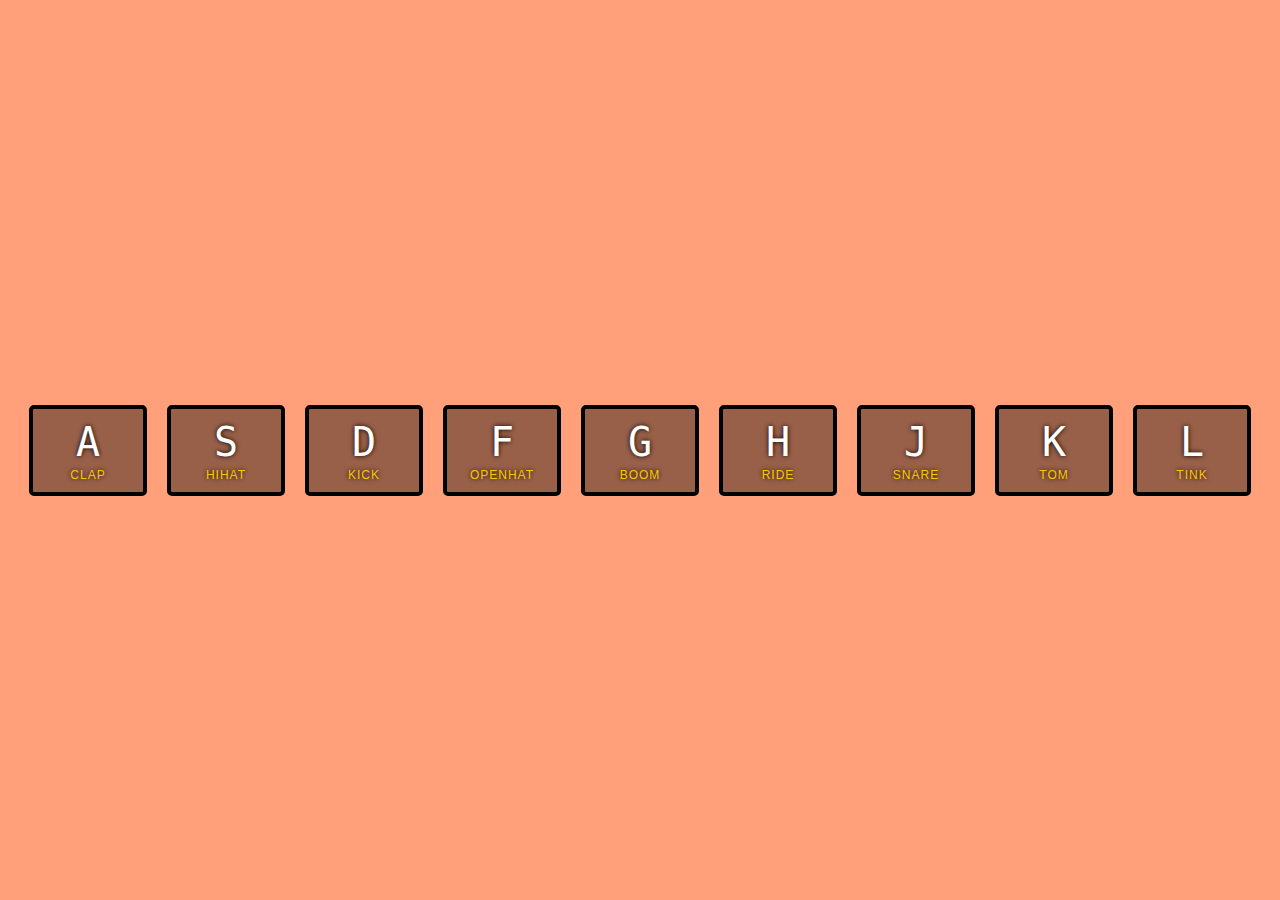
<file: 1_JS Drumkit/index.html>
<!DOCTYPE html>
<html lang="en">
<head>
  <meta charset="UTF-8">
  <title>JS Drum Kit</title>
  <link rel="stylesheet" href="style.css">
</head>
<body>
  <div class="keys">
    <div data-key="65" class="key">
      <kbd>A</kbd>
      <span class="sound">clap</span>
    </div>
    <div data-key="83" class="key">
      <kbd>S</kbd>
      <span class="sound">hihat</span>
    </div>
    <div data-key="68" class="key">
      <kbd>D</kbd>
      <span class="sound">kick</span>
    </div>
    <div data-key="70" class="key">
      <kbd>F</kbd>
      <span class="sound">openhat</span>
    </div>
    <div data-key="71" class="key">
      <kbd>G</kbd>
      <span class="sound">boom</span>
    </div>
    <div data-key="72" class="key">
      <kbd>H</kbd>
      <span class="sound">ride</span>
    </div>
    <div data-key="74" class="key">
      <kbd>J</kbd>
      <span class="sound">snare</span>
    </div>
    <div data-key="75" class="key">
      <kbd>K</kbd>
      <span class="sound">tom</span>
    </div>
    <div data-key="76" class="key">
      <kbd>L</kbd>
      <span class="sound">tink</span>
    </div>
  </div>

  <audio data-key="65" src="sounds/clap.wav"></audio>
  <audio data-key="83" src="sounds/hihat.wav"></audio>
  <audio data-key="68" src="sounds/kick.wav"></audio>
  <audio data-key="70" src="sounds/openhat.wav"></audio>
  <audio data-key="71" src="sounds/boom.wav"></audio>
  <audio data-key="72" src="sounds/ride.wav"></audio>
  <audio data-key="74" src="sounds/snare.wav"></audio>
  <audio data-key="75" src="sounds/tom.wav"></audio>
  <audio data-key="76" src="sounds/tink.wav"></audio>

  <script src="script.js"></script>
</body>
</html>
</file>
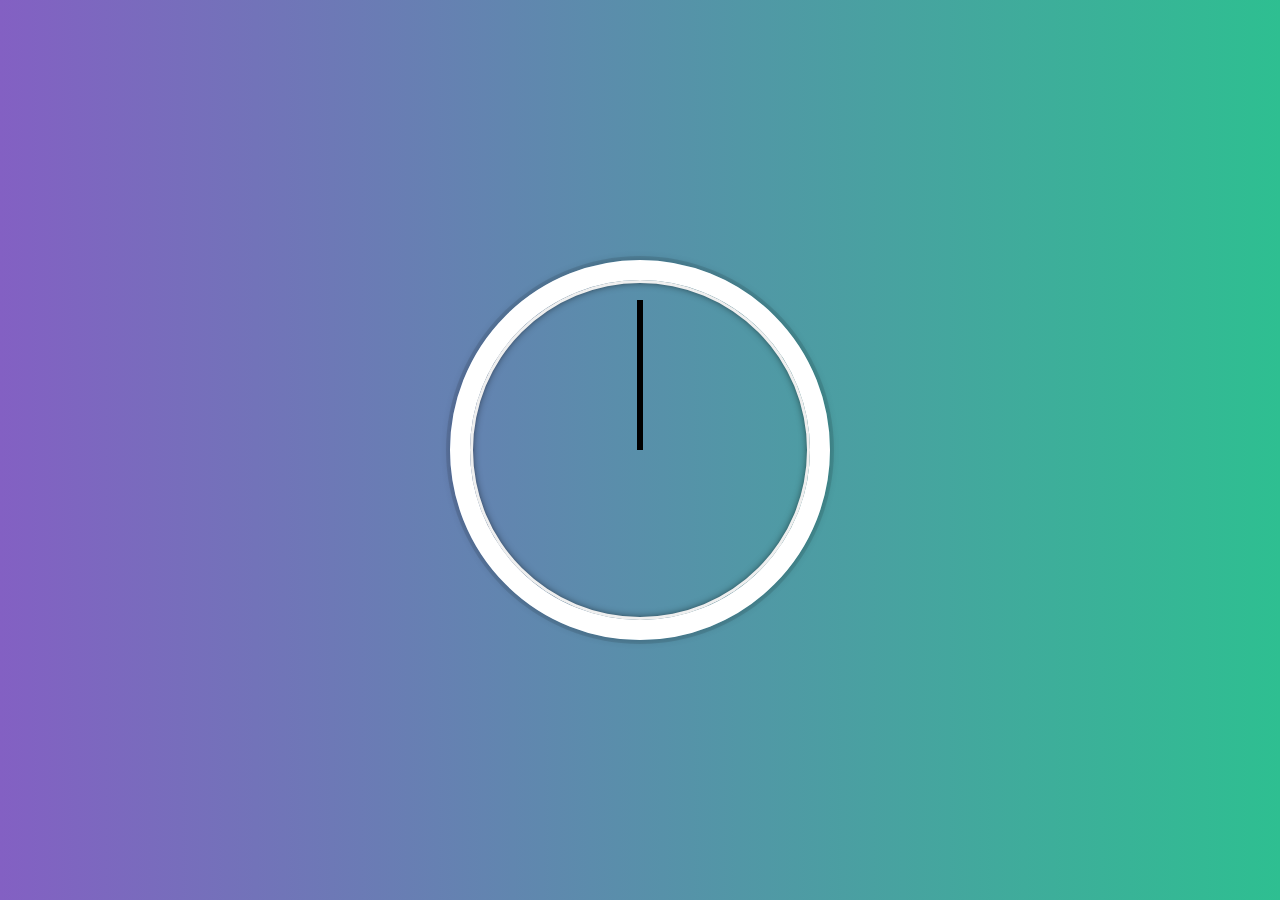
<file: 2_JS CSS Clock/index.html>
<!DOCTYPE html>
<html lang="en">
<head>
  <link rel="stylesheet" href="style.css">
<meta charset="UTF-8">
<title>JS + CSS Clock</title>
</head>
<body>
	<div class="clock">
		<div class="clock-face">
			<div class="hand hour-hand"></div>
			<div class="hand min-hand"></div>
			<div class="hand second-hand"></div>
		</div>
	</div>
<script src="script.js"></script>
</body>
</html>
</file>
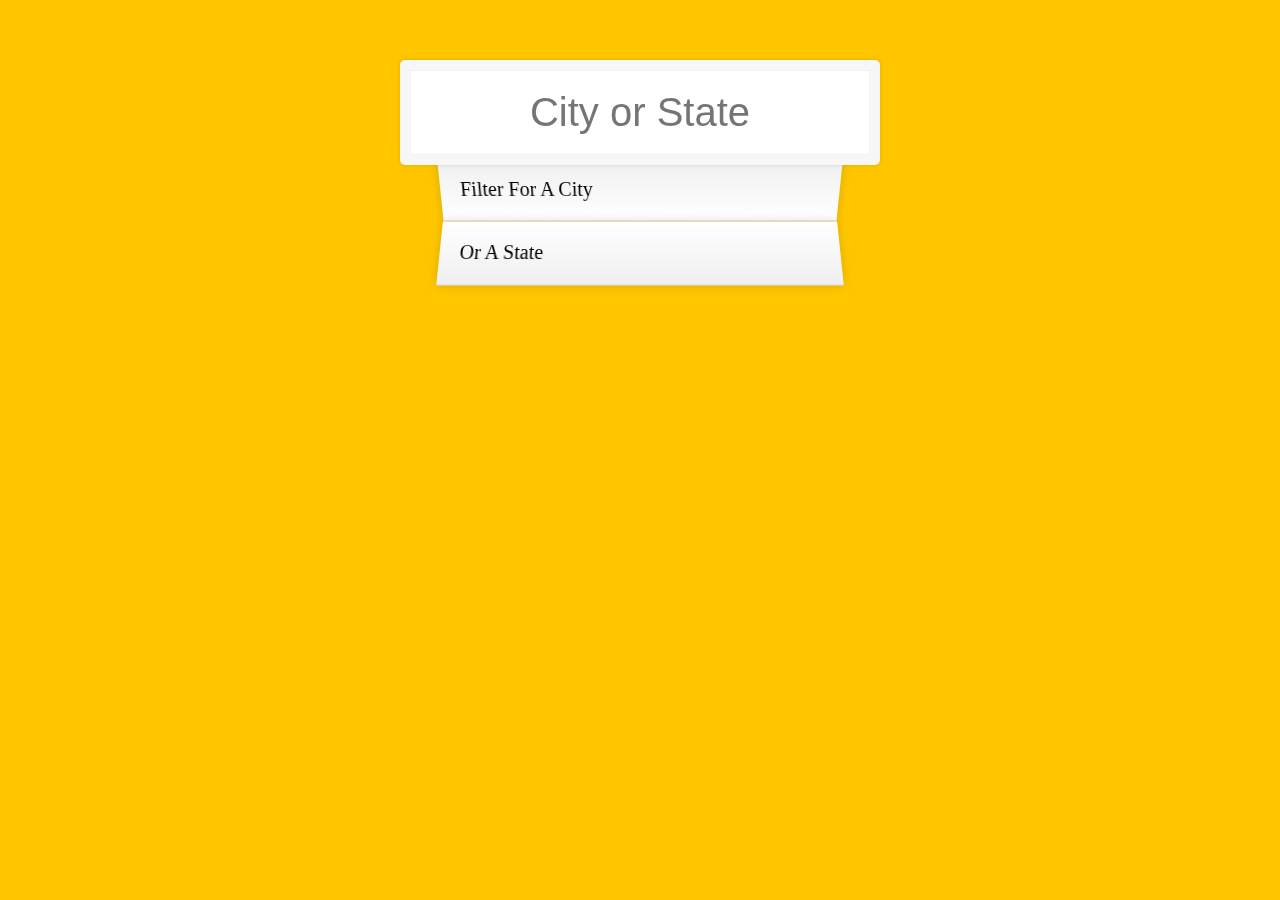
<file: 6_SearchAndHiglightFromDummyData/index.html>
<!DOCTYPE html>
<html lang="en">

<head>
    <meta charset="UTF-8">
    <title>Type Ahead 👀</title>
    <link rel="stylesheet" href="style.css">
</head>

<body>

    <form class="search-form">
        <input type="text" class="search" placeholder="City or State">
        <ul class="suggestions">
            <li>Filter for a city</li>
            <li>or a state</li>
        </ul>
    </form>

    <script>
        const endpoint = 'https://gist.githubusercontent.com/Miserlou/c5cd8364bf9b2420bb29/raw/2bf258763cdddd704f8ffd3ea9a3e81d25e2c6f6/cities.json';

        const cities = [];

        // fetch will return a Promise
        fetch(endpoint)
            .then(blob => blob.json())
            .then((data) => {
                // console.log(data)
                cities.push(...data) // gives ua array of 1000 items
            })

        function findMatches(wordToMatch, cities) {
            return cities.filter((place) => {
                // check if matches the State / City

                // we use regEx
                const regex = new RegExp(wordToMatch, 'gi')
                return place.city.match(regex) || place.city.match(regex);

            })
        }

        function displayNumberWithCommas(x) {
            return x.toString().replace(/\B(?=(\d{3})+(?!\d))/g, ',');
        }

        function displayMatches() {
            // console.log(this);   console.log(this.value);

            const matchArray = findMatches(this.value, cities);
            const html = matchArray.map((place) => {

                const regex = new RegExp(this.value, 'gi');
                const cityName = place.city.replace(regex, `<span class=hl>${this.value}</span> `)
                const stateName = place.state.replace(regex, `<span class=hl>${this.value}</span> `)

                return `
                <li>
                    <span class="name">${cityName}, ${stateName}</span>
                    <span class="population">${displayNumberWithCommas(place.population)}</span>
                </li>
                `;

                // NOTE : Now map returns an array and we need one single string, so we do `.join('')`
            }).join('');

            suggestions.innerHTML = html;

        }

        const searchInput = document.querySelector('.search');
        const suggestions = document.querySelector('.suggestions');


        searchInput.addEventListener('change', displayMatches); // only fires when we are outside the container
        searchInput.addEventListener('keyup', displayMatches);

    </script>
</body>

</html>
</file>
<file: 1_JS Drumkit/style.css>
html {
  font-size: 10px;
  background-color: lightsalmon;
}

body,html {
  margin: 0;
  padding: 0;
  font-family: sans-serif;
}

.keys {
  display: flex;
  flex: 1;
  min-height: 100vh;
  align-items: center;
  justify-content: center;
}

.key {
  border: .4rem solid black;
  border-radius: .5rem;
  margin: 1rem;
  font-size: 1.5rem;
  padding: 1rem .5rem;
  transition: all .1s ease;
  width: 10rem;
  text-align: center;
  color: white;
  background: rgba(0,0,0,0.4);
  text-shadow: 0 0 .5rem black;
}

.playing {
  transform: scale(1.2);
  border-color: #ffc600;
  box-shadow: 0 0 1rem #ffc600;
}

kbd {
  display: block;
  font-size: 4rem;
}

.sound {
  font-size: 1.2rem;
  text-transform: uppercase;
  letter-spacing: .1rem;
  color: #ffc600;
}
</file>
<file: 2_JS CSS Clock/style.css>
html {
    background: linear-gradient(to right, #8360c3, #2ebf91);
    background-size: cover;
    font-family: 'helvetica neue';
    text-align: center;
    font-size: 10px;
}

body {
    margin: 0;
    font-size: 2rem;
    display: flex;
    flex: 1;
    min-height: 100vh;
    align-items: center;
}

.clock {
    width: 30rem;
    height: 30rem;
    border: 20px solid white;
    border-radius: 50%;
    margin: 50px auto;
    position: relative;
    padding: 2rem;
    box-shadow:
        0 0 0 4px rgba(0,0,0,0.1), inset 0 0 0 3px #EFEFEF,
        inset 0 0 10px black, 0 0 10px rgba(0,0,0,0.2);
}

.clock-face {
    position: relative;
    width: 100%;
    height: 100%;
    transform: translateY(-3px); /* account for the height of the clock hands */
}

.hand {
    width: 50%;
    height: 6px;
    background: black;
    position: absolute;
    top: 50%;
    transform-origin: 100%;
    transform: rotate(90deg);
    /* transition: all 0.05s; */
    -o-transition-timing-function: cubic-bezier(0.1, 2.7, 0.58, 1)
}
</file>
<file: 6_SearchAndHiglightFromDummyData/style.css>
html {
  box-sizing: border-box;
  background: #ffc600;
  font-family: 'helvetica neue';
  font-size: 20px;
  font-weight: 200;
}

*, *:before, *:after {
  box-sizing: inherit;
}

input {
  width: 100%;
  padding: 20px;
}

.search-form {
  max-width: 400px;
  margin: 50px auto;
}

input.search {
  margin: 0;
  text-align: center;
  outline: 0;
  border: 10px solid #F7F7F7;
  width: 120%;
  left: -10%;
  position: relative;
  top: 10px;
  z-index: 2;
  border-radius: 5px;
  font-size: 40px;
  box-shadow: 0 0 5px rgba(0, 0, 0, 0.12), inset 0 0 2px rgba(0, 0, 0, 0.19);
}

.suggestions {
  margin: 0;
  padding: 0;
  position: relative;
  /*perspective: 20px;*/
}

.suggestions li {
  background: white;
  list-style: none;
  border-bottom: 1px solid #D8D8D8;
  box-shadow: 0 0 10px rgba(0, 0, 0, 0.14);
  margin: 0;
  padding: 20px;
  transition: background 0.2s;
  display: flex;
  justify-content: space-between;
  text-transform: capitalize;
}

.suggestions li:nth-child(even) {
  transform: perspective(100px) rotateX(3deg) translateY(2px) scale(1.001);
  background: linear-gradient(to bottom,  #ffffff 0%,#EFEFEF 100%);
}

.suggestions li:nth-child(odd) {
  transform: perspective(100px) rotateX(-3deg) translateY(3px);
  background: linear-gradient(to top,  #ffffff 0%,#EFEFEF 100%);
}

span.population {
  font-size: 15px;
}

.hl {
  background: #ffc600;
}
</file>
